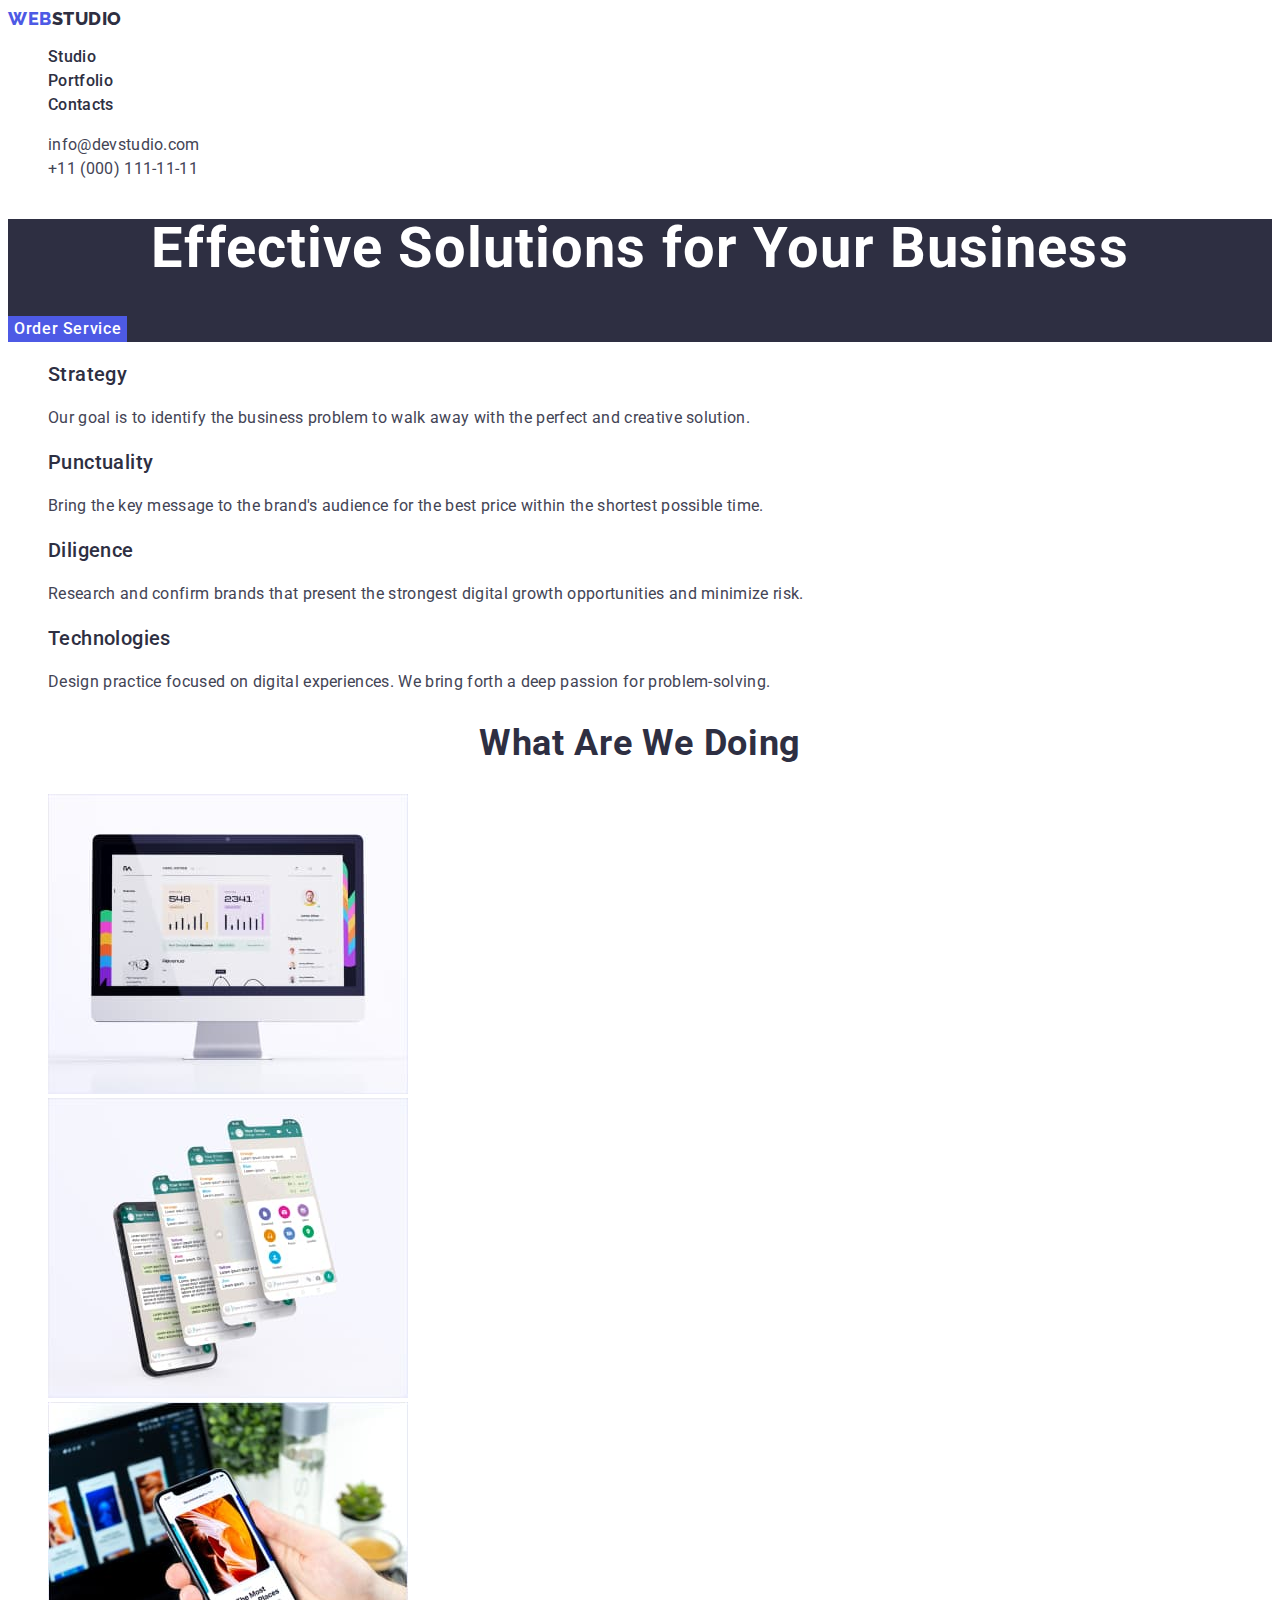
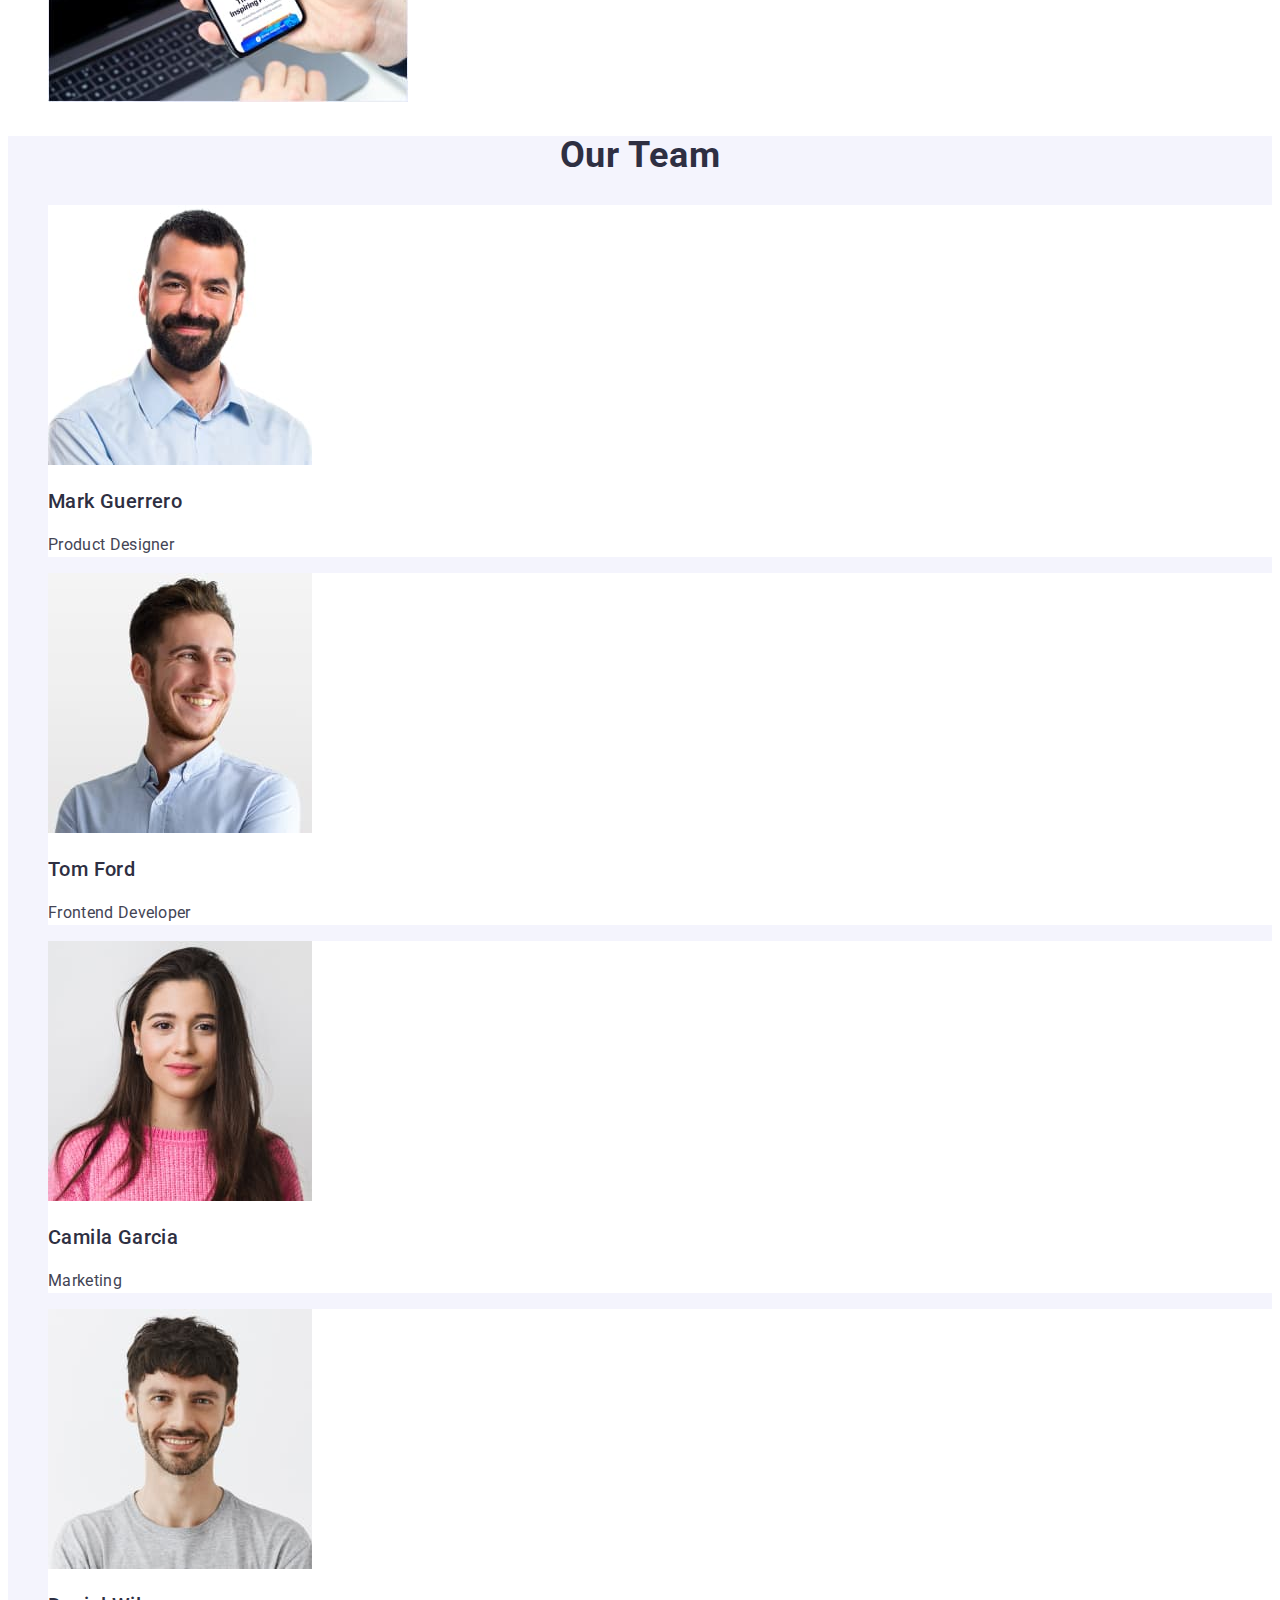
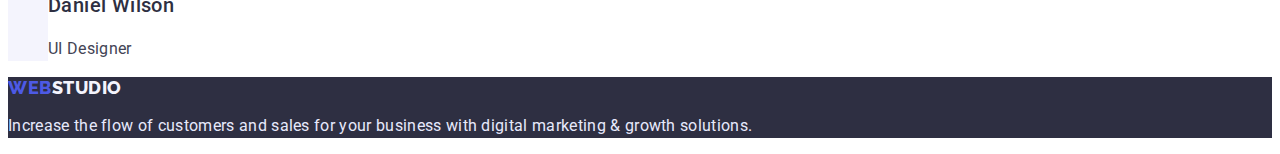
<file: index.html>
<!DOCTYPE html>
<html lang="en">
<head>
    <meta charset="UTF-8">
    <meta http-equiv="X-UA-Compatible" content="IE=edge">
    <meta name="viewport" content="width=device-width, initial-scale=1.0">
    <title>Main Page</title>
    <link rel="preconnect" href="https://fonts.googleapis.com">
    <link rel="preconnect" href="https://fonts.gstatic.com" crossorigin>
    <link href="https://fonts.googleapis.com/css2?family=Raleway:wght@800&family=Roboto:wght@400;500;700&display=swap" rel="stylesheet">
    <link rel="stylesheet" href="./css/styles.css" />
</head>
<body>
    <!-- HEADER -->
    <header class="page-header">
        <nav class="page-nav">
            <a class="header-logotype logotype link" href="./index.html">Web<span class="logotype-second-color-dark">Studio</span></a>
            <ul class="menu list">
                <li class="menu-item"><a class="menu-link link" href="./index.html">Studio</a></li>
                <li class="menu-item"><a class="menu-link link" href="./portfolio.html">Portfolio</a></li>
                <li class="menu-item"><a class="menu-link link" href="">Contacts</a></li>
            </ul>
        </nav>
        <address class="address">
            <ul class="contact list">
                <li class="contact-item"><a class="contact link" href="mailto:info@devstudio.com">info@devstudio.com</a></li>
                <li class="contact-item"><a class="contact link" href="tel:+110001111111">+11 (000) 111-11-11</a></li>
            </ul>
        </address>
    </header>
    <main>
        <!-- HERO -->
        <section class="hero">
            <h1 class="hero-title">Effective Solutions for Your Business</h1>
            <button class="hero-modal-btn modal-btn" type="button">Order Service</button>
        </section>
        <!-- ADVANTAGES -->
        <section class="advantages">
            <h2 hidden class="advantages-headline">examples of solutions</h2>
            <ul class="advantages-list list">
                <li class="advantages-item">
                    <h3 class="advantages-title title">Strategy</h3>
                    <p class="advantages-description description">Our goal is to identify the business
                        problem to walk away with the perfect and creative solution. </p>
                </li>
                <li class="advantages-item">
                    <h3 class="advantages-title title">Punctuality</h3>
                    <p class="advantages-description description">Bring the key message to the brand's audience for the best price within the shortest possible time.</p>
                </li>
                <li class="advantages-item">
                    <h3 class="advantages-title title">Diligence</h3>
                    <p class="advantages-description description">Research and confirm brands that present the strongest digital growth opportunities and minimize risk.</p>
                </li>
                <li class="advantages-item">
                    <h3 class="advantages-title title">Technologies</h3>
                    <p class="advantages-description description">Design practice focused on digital experiences. We bring forth a deep passion for problem-solving.</p>
                </li>
            </ul>
        </section>
        <!-- DOING -->
        <section class="doing">
            <h2 class="doing-title headline">What are we doing</h2>
            <ul class="doing-list list">
                <li class=doing-item><img src="./images/photo1.jpg" alt="laptop" width="360"></li>
                <li class=doing-item><img src="./images/photo2.jpg" alt="phone" width="360"></li>
                <li class=doing-item><img src="./images/photo3.jpg" alt="laptop and phone" width="360"></li>
            </ul>
        </section>
        <!-- TEAM -->
        <section class="team">
            <h2 class="team-title headline">Our Team</h2>
            <ul class="team-list list">
                <li class="team-item">
                    <img src="./images/person1.jpg" alt="person" width="264">
                    <h3 class="team-title title">Mark Guerrero</h3>
                    <p class="team-description description">Product Designer</p>
                </li>
                <li class="team-item">
                    <img src="./images/person2.jpg" alt="person" width="264">
                    <h3 class="team-title title">Tom Ford</h3>
                    <p class="team-description description">Frontend Developer</p>
                </li>
                <li class="team-item">
                    <img src="./images/person3.jpg" alt="person" width="264">
                    <h3 class="team-title title">Camila Garcia</h3>
                    <p class="team-description description">Marketing</p>
                </li>
                <li class="team-item">
                    <img src="./images/person4.jpg" alt="person" width="264">
                    <h3 class="team-title title">Daniel Wilson</h3>
                    <p class="team-description description">UI Designer</p>
                </li>
            </ul>
        </section>
    </main>
    <!-- FOOTER -->
    <footer class="footer">
        <a class="footer-logotype logotype link" href="./index.html">Web<span class="logotype-second-color-light">Studio</span></a>
        <p class="footer-description">Increase the flow of customers and sales for your business with digital marketing & growth solutions.</p>
    </footer>
</body>
</html>
</file>
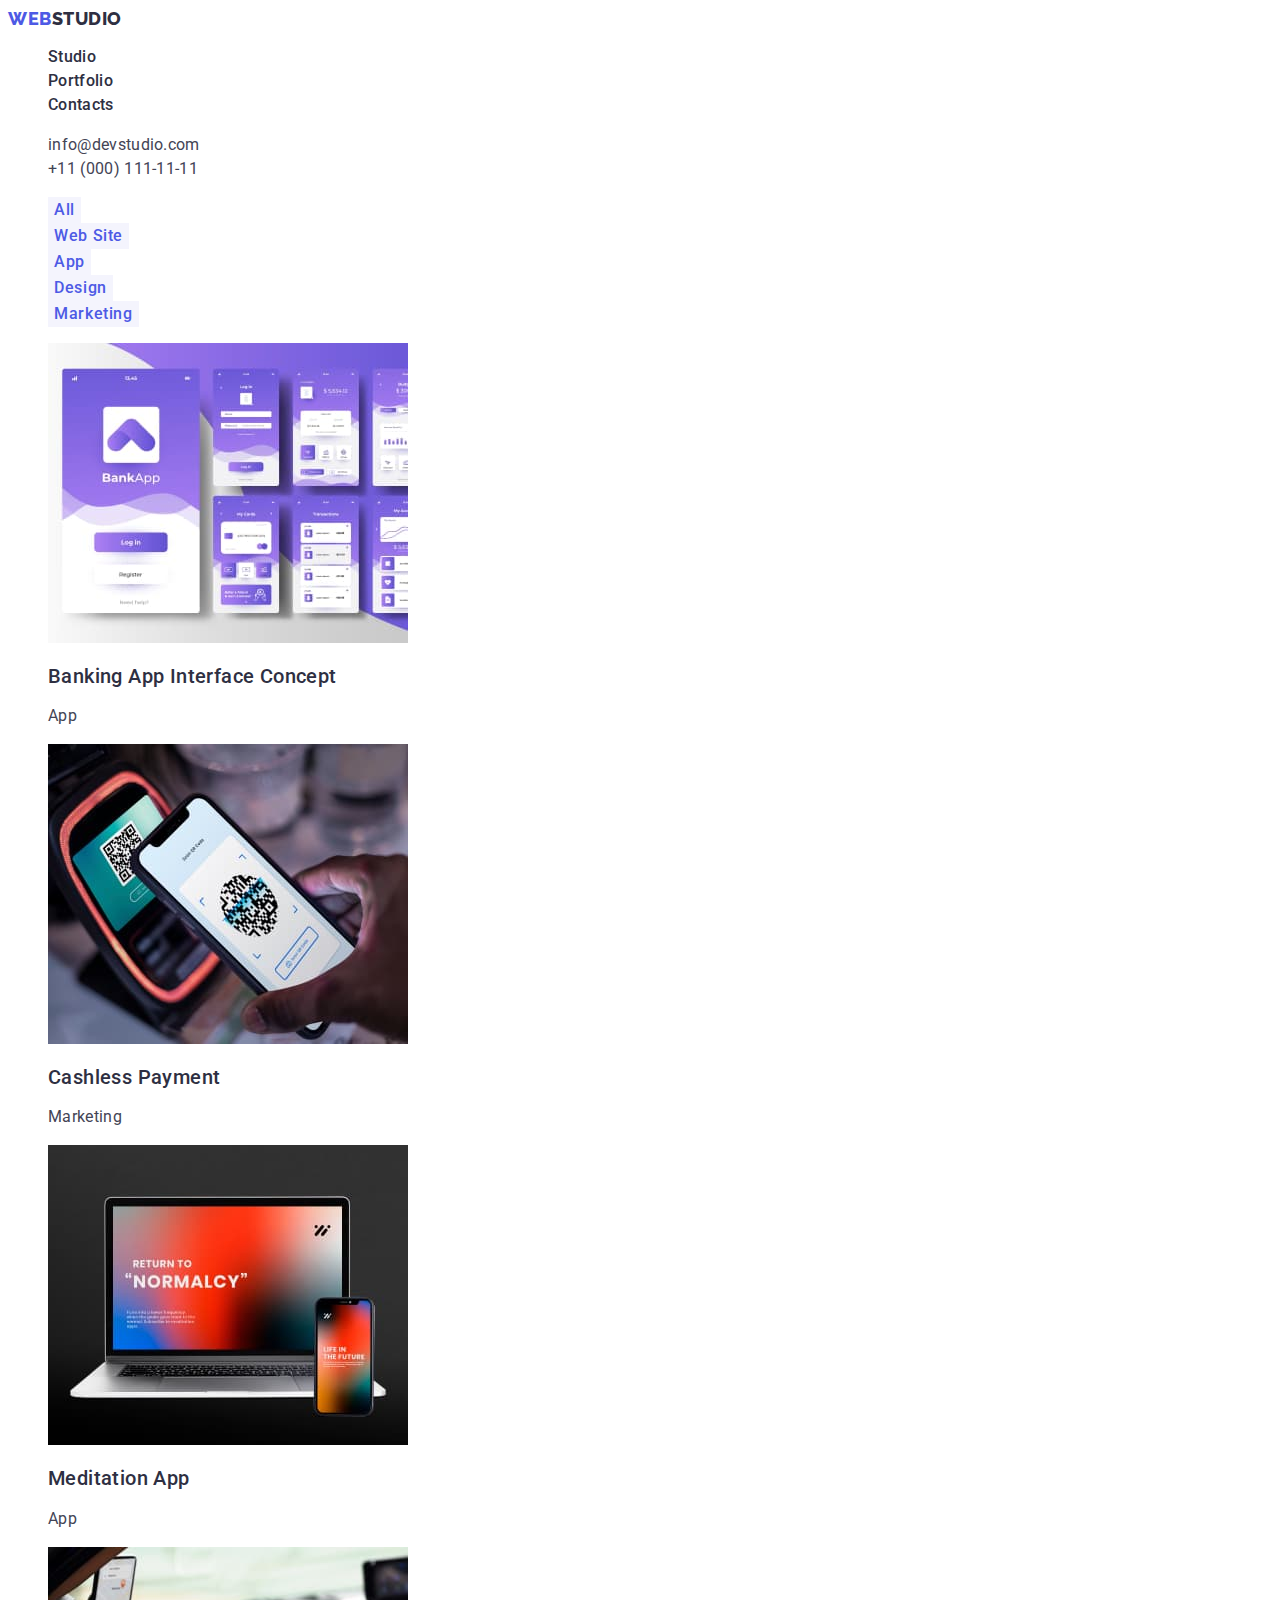
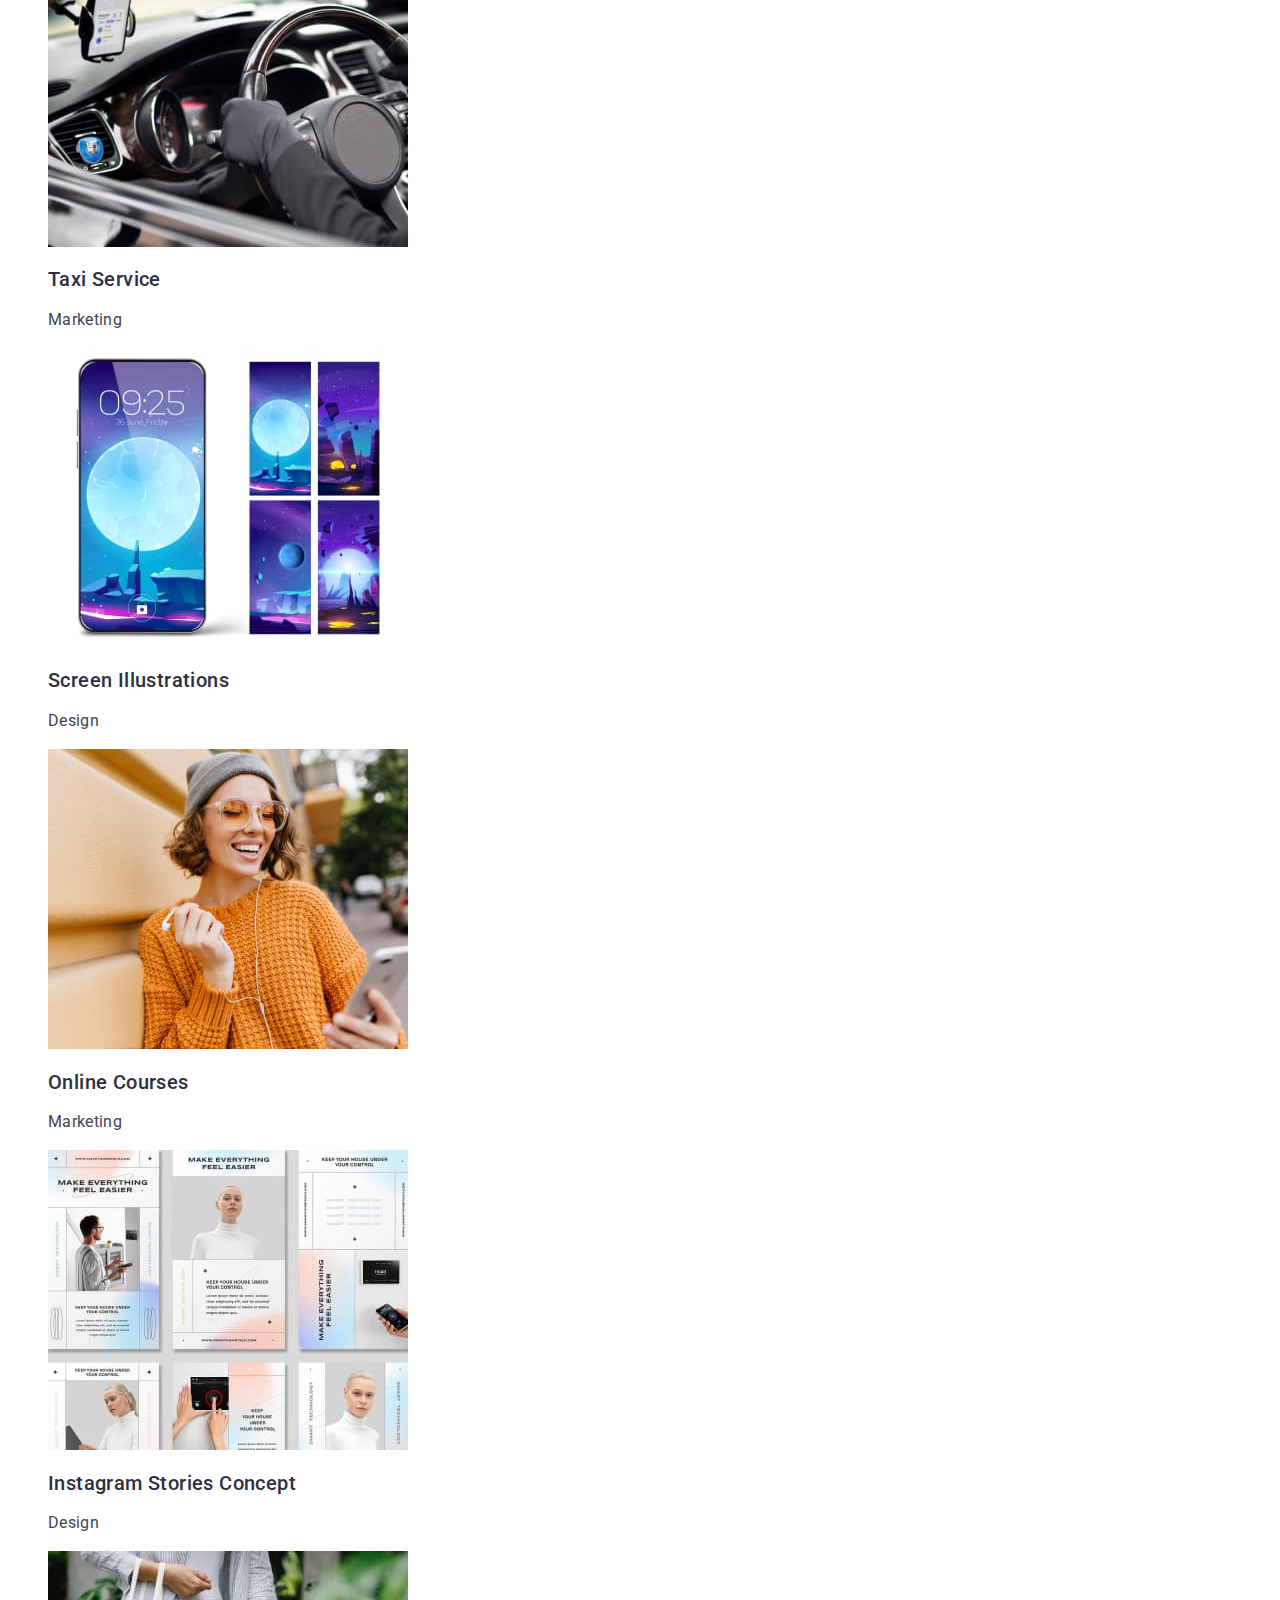
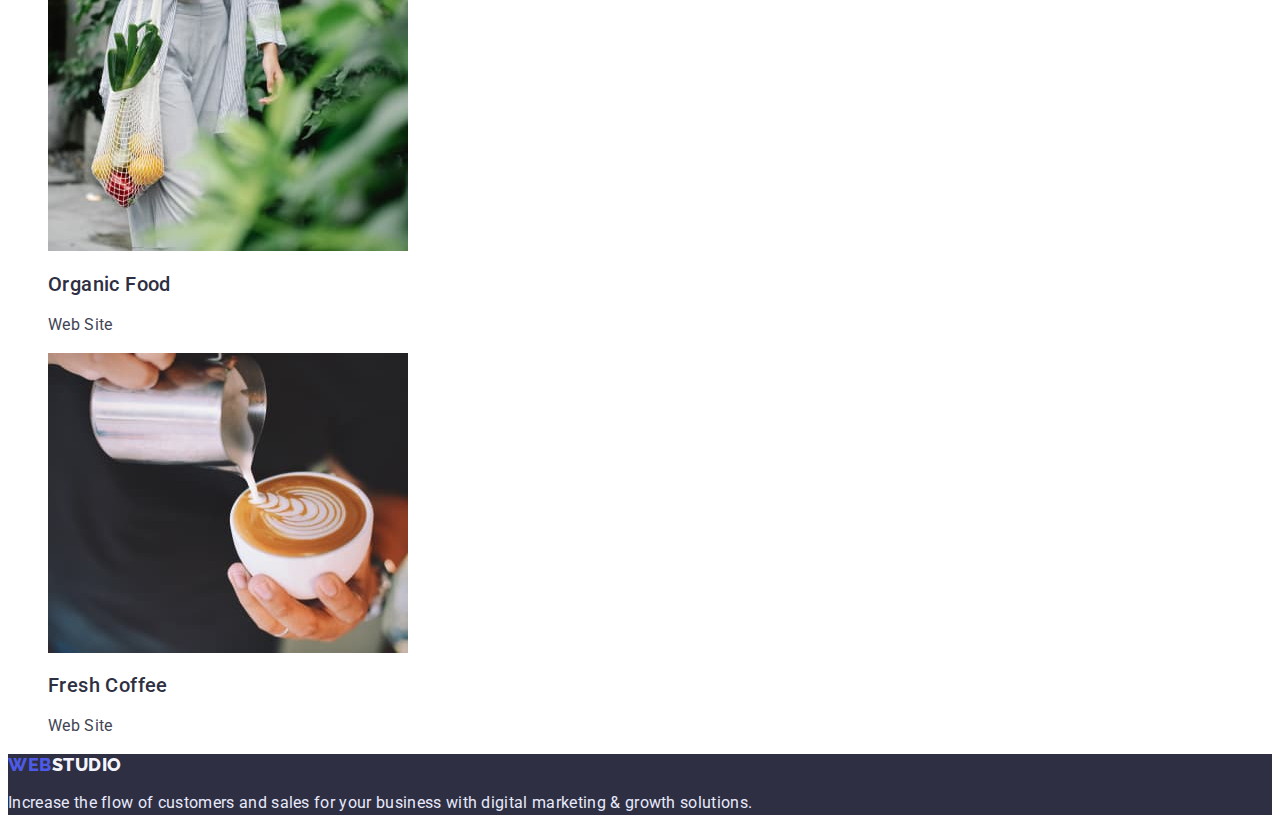
<file: portfolio.html>
<!DOCTYPE html>
<html lang="en">
<head>
    <meta charset="UTF-8">
    <meta http-equiv="X-UA-Compatible" content="IE=edge">
    <meta name="viewport" content="width=device-width, initial-scale=1.0">
    <title>Portfolio</title>
    <link rel="preconnect" href="https://fonts.googleapis.com">
    <link rel="preconnect" href="https://fonts.gstatic.com" crossorigin>
    <link href="https://fonts.googleapis.com/css2?family=Raleway:wght@800&family=Roboto:wght@400;500;700&display=swap" rel="stylesheet">
    <link rel="stylesheet" href="./css/styles.css" />
</head>
<body>
    <!-- HEADER -->
    <header class="page-header">
        <nav class="page-nav">
            <a class="header-logotype logotype link" href="./portfolio.html">Web<span class="logotype-second-color-dark">Studio</span></a>
            <ul class="menu list">
                <li class="menu-item"><a class="menu-link link" href="./index.html">Studio</a></li>
                <li class="menu-item"><a class="menu-link link" href="./portfolio.html">Portfolio</a></li>
                <li class="menu-item"><a class="menu-link link" href="">Contacts</a></li>
            </ul>
        </nav>
        <address class="address">
            <ul class="contact list">
                <li class="contact-item"><a class="contact link" href="mailto:info@devstudio.com">info@devstudio.com</a></li>
                <li class="contact-item"><a class="contact link" href="tel:+110001111111">+11 (000) 111-11-11</a></li>
            </ul>
        </address>
    </header>
    <main>
        <!-- BUTTONS -->
        <section class="functional">
            <h1 hidden>Site navigation</h1>
                <ul class="buttons-list list">
                    <li class="functional-buttons-item"><button class="buttons-modal-btn modal-btn" type="button">All</button></li>
                    <li class="functional-buttons-item"><button class="buttons-modal-btn modal-btn" type="button">Web Site</button></li>
                    <li class="functional-buttons-item"><button class="buttons-modal-btn modal-btn" type="button">App</button></li>
                    <li class="functional-buttons-item"><button class="buttons-modal-btn modal-btn" type="button">Design</button></li>
                    <li class="functional-buttons-item"><button class="buttons-modal-btn modal-btn" type="button">Marketing</button></li>
                </ul>
                <ul class="functional-list list">
                    <li class="functional-item">
                        <a class="link"><img src="./images/portfolio_p1.jpg" alt="Banking App Interface Concept" width="360">
                        <h2 class="functional-title title">Banking App Interface Concept</h2>
                        <p class="functional-description description">App</p></a>
                    </li>
                    <li class="functional-item">
                        <a class="link"><img src="./images/portfolio_p2.jpg" alt="Cashless Payment" width="360">
                        <h2 class="functional-title title">Cashless Payment</h2>
                        <p class="functional-description description">Marketing</p></a>
                    </li>
                    <li class="functional-item">
                        <a class="link"><img src="./images/portfolio_p3.jpg" alt="Meditation App" width="360">
                        <h2 class="functional-title title">Meditation App</h2>
                        <p class="functional-description description">App</p></a>
                    </li>
                    <li class="functional-item">
                        <a class="link"><img src="./images/portfolio_p4.jpg" alt="Taxi Service" width="360">
                        <h2 class="functional-title title">Taxi Service</h2>
                        <p class="functional-description description">Marketing</p></a>
                    </li>
                    <li class="functional-item">
                        <a class="link"><img src="./images/portfolio_p5.jpg" alt="Screen Illustrations" width="360">
                        <h2 class="functional-title title">Screen Illustrations</h2>
                        <p class="functional-description description">Design</p></a>
                    </li>
                    <li class="functional-item">
                        <a class="link"><img src="./images/portfolio_p6.jpg" alt="Online Courses" width="360">
                        <h2 class="functional-title title">Online Courses</h2>
                        <p class="functional-description description">Marketing</p></a>
                    </li>
                    <li class="functional-item">
                        <a class="link"><img src="./images/portfolio_p7.jpg" alt="Instagram Stories Concept" width="360">
                        <h2 class="functional-title title">Instagram Stories Concept</h2>
                        <p class="functional-description description">Design</p></a>
                    </li>
                    <li class="functional-item">
                        <a class="link"><img src="./images/portfolio_p8.jpg" alt="Organic Food" width="360">
                        <h2 class="functional-title title">Organic Food</h2>
                        <p class="functional-description description">Web Site</p></a>
                    </li>
                    <li class="functional-item">
                        <a class="link"><img src="./images/portfolio_p9.jpg" alt="Fresh Coffee" width="360">
                        <h2 class="functional-title title">Fresh Coffee</h2>
                        <p class="functional-description description">Web Site</p></a>
                    </li>
                </ul>
        </section>
    </main>
    <!-- FOOTER -->
    <footer class="footer">
        <a class="footer-logotype logotype link" href="./portfolio.html">Web<span class="logotype-second-color-light">Studio</span></a>
        <p class="footer-description">Increase the flow of customers and sales for your business with digital marketing & growth solutions.</p>
    </footer>
</body>
</html>
</file>
<file: css/styles.css>
:root {
--accent-color: #404BBF;
}

.list {
list-style: none;
}

.link {
text-decoration: none;
}

/* ================= COMPONENTS ================*/
body {
font-family: 'Roboto', sans-serif;
color: #434455;
background-color:#FFFFFF;
}

.modal-btn {
font-family: inherit;
font-weight: 500;
font-size: 16px;
line-height: 1.5;
letter-spacing: 0.04em;
cursor: pointer;
border: none;
}

.headline {
font-size: 36px;
line-height: 1.11;
letter-spacing: 0.02em;
text-transform: capitalize;
text-align: center;
color: #2E2F42;
}

.title {
font-weight: 500;
font-size: 20px;
line-height: 1.2;
letter-spacing: 0.02em;
color: #2E2F42;
}

.description {
font-size: 16px;
line-height: 1.5;
letter-spacing: 0.02em;
}

/* ================= /COMPONENTS ================*/

/* ================= HEADER ================*/
.logotype {
font-family: 'Raleway', sans-serif;
font-weight: 800;
font-size: 18px;
line-height: 1.17;
letter-spacing: 0.03em;
text-transform: uppercase;
color: #4D5AE5;
}

.logotype-second-color-dark {
color: #2E2F42;
}

.menu-link {
font-weight: 500;
font-size: 16px;
line-height: 1.5;
letter-spacing: 0.02em;
color: #2E2F42;
}

.menu-link:hover,
.menu-link:focus {
color: var(--accent-color);
}

.address {
font-style: normal;
}

.contact {
font-size: 16px;
line-height: 1.5;
letter-spacing: 0.02em;
color: #434455;
}

.contact:hover,
.contact:focus {
color: var(--accent-color);
}

/* ================= /HEADER ================*/

/* ================= HERO ================*/
.hero {
background-color: #2e2f42;
}

.hero-title {
font-size: 56px;
line-height: 1.07;
letter-spacing: 0.02em;
text-align: center;
color: #FFFFFF;
}

.hero-modal-btn {
background: #4D5AE5;
color: #FFFFFF;
}

.hero-modal-btn:hover,
.hero-modal-btn:focus {
background-color: var(--accent-color);
}

/* ================= /HERO ================*/

/* ================= ADVANTAGES ================*/

/* ================= /ADVANTAGES ================*/

/* ================= DOING ================*/

/* ================= /DOING ================*/

/* ================= TEAM ================*/

.team {
background-color: #F4F4FD;
}

.team-item {
background-color: #FFFFFF;
}
/* ================= /TEAM ================*/



/* ======== PORTFOLIO =======*/

/* ====== BUTTONS =====*/

.buttons-modal-btn {
background: #F4F4FD;
color: #4D5AE5;
}

.buttons-modal-btn:hover,
.buttons-modal-btn:focus {
color: #FFFFFF;
background-color: var(--accent-color);
}

/* ====== /BUTTONS =====*/

/* ======== /PORTFOLIO =======*/



/* ================= FOOTER ================*/

.footer {
background-color: #2e2f42;
}

.logotype-second-color-light {
color: #F4F4FD;
}

.footer-description {
font-size: 16px;
line-height: 1.5;
letter-spacing: 0.02em;
color: #E7E9FC;
}

/* ================= /FOOTER ================*/
</file>
